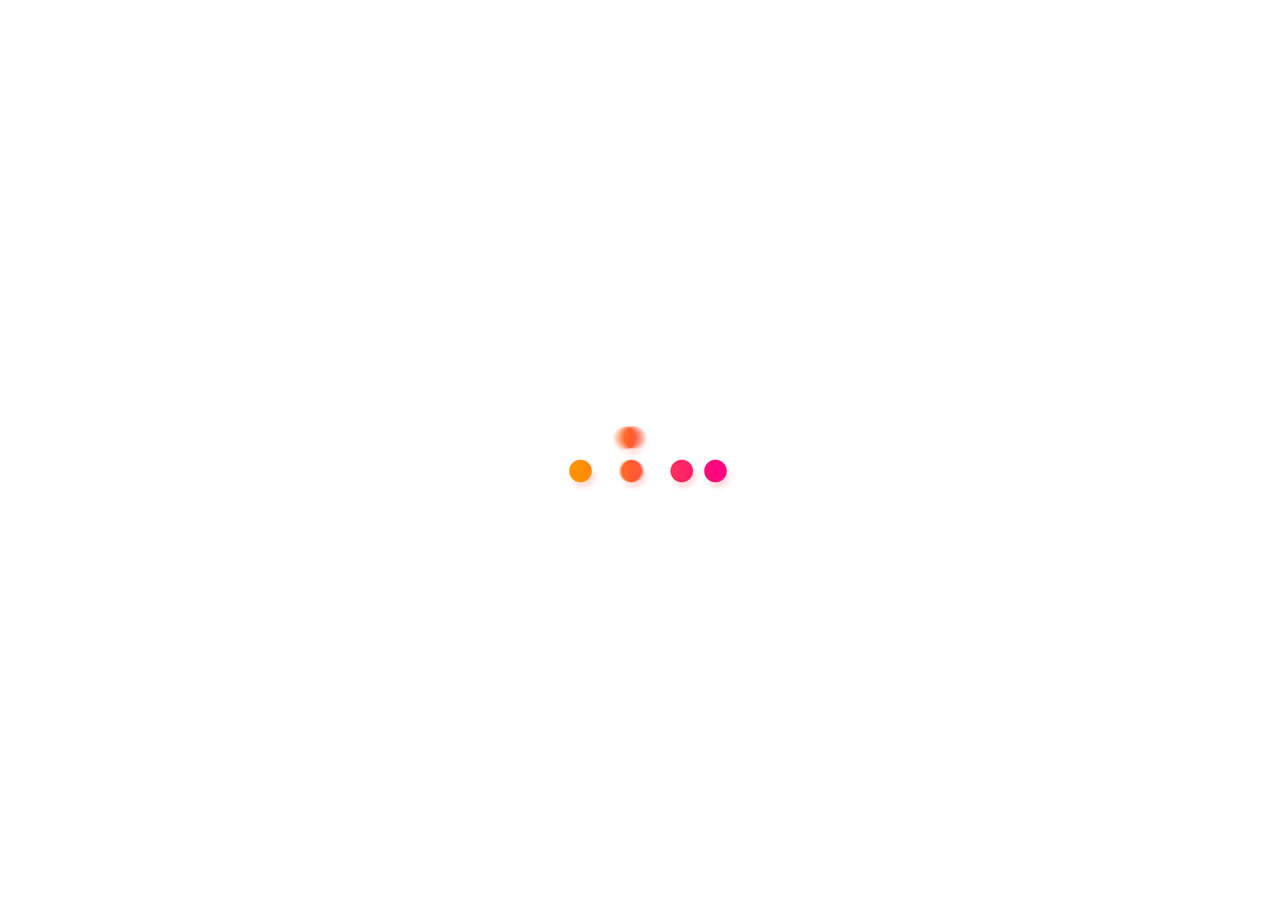
<file: index.html>
<!DOCTYPE html>
<html lang="en">
  <head>
    <meta charset="utf-8" />
    <meta name="viewport" content="width=device-width, initial-scale=1" />
    <title>Hacktober Fest 2022</title>
    <link
      href="https://cdn.jsdelivr.net/npm/bootstrap@5.2.2/dist/css/bootstrap.min.css"
      rel="stylesheet"
      integrity="sha384-Zenh87qX5JnK2Jl0vWa8Ck2rdkQ2Bzep5IDxbcnCeuOxjzrPF/et3URy9Bv1WTRi"
      crossorigin="anonymous"
    />
    <style>
      .preloader {
        width: 100%;
        height: 100vh;
        background-color: #fff;
        display: flex;
        align-items: center;
        justify-content: center;
        position: fixed;
        z-index: 100;
      }
    </style>
  </head>
  <body onload="loadFunc()">
    <div class="preloader"><img src="giphy.gif" alt="" /></div>

    <h1 class="text-center my-4">Hacktober Fest 2022</h1>
    <section class="container d-flex justify-content-center">
      <table class="table table-responsive">
        <thead>
          <tr>
            <th scope="col">S.No.</th>
            <th scope="col">Name</th>
            <th scope="col">Link</th>
          </tr>
        </thead>
        <tbody>
          <tr>
            <th scope="row">1</th>
            <td>Alarm Clock</td>
            <td><a href="./alarm clock/">Click Here</a></td>
          </tr>
          <tr>
            <th scope="row">2</th>
            <td>HEX code color generator</td>
            <td><a href="./HEX code color generator/">Click Here</a></td>
          </tr>
          <tr>
            <th scope="row">3</th>
            <td>BMI Calculator</td>
            <td><a href="./BMI Calculator/">Click Here</a></td>
          </tr>
          <tr>
            <th scope="row">4</th>
            <td>Calculator</td>
            <td><a href="./calculator/">Click Here</a></td>
          </tr>
          <tr>
            <th scope="row">5</th>
            <td>To-do List</td>
            <td><a href="./to-do list/">Click Here</a></td>
          </tr>
          <tr>
            <th scope="row">6</th>
            <td>E-Library</td>
            <td><a href="./library/">Click Here</a></td>
          </tr>
          <tr>
            <th scope="row">7</th>
            <td>Survey Form</td>
            <td><a href="./survey_form/">Click Here</a></td>
          </tr>
          <tr>
            <th scope="row">8</th>
            <td>Address Book</td>
            <td><a href="./address_book/">Click Here</a></td>
          </tr>
          <tr>
            <th scope="row">9</th>
            <td>Gallery</td>
            <td><a href="./GalleryWebpage/">Click Here</a></td>
          </tr>
        </tbody>
      </table>
    </section>
    <script
      src="https://cdn.jsdelivr.net/npm/bootstrap@5.2.2/dist/js/bootstrap.bundle.min.js"
      integrity="sha384-OERcA2EqjJCMA+/3y+gxIOqMEjwtxJY7qPCqsdltbNJuaOe923+mo//f6V8Qbsw3"
      crossorigin="anonymous"
    ></script>
    <script>
      var preloader = document.querySelector(".preloader");
      function loadFunc() {
        setTimeout(function () {
          preloader.style.display = "none";
        }, 1650);
      }
    </script>
  </body>
</html>
</file>
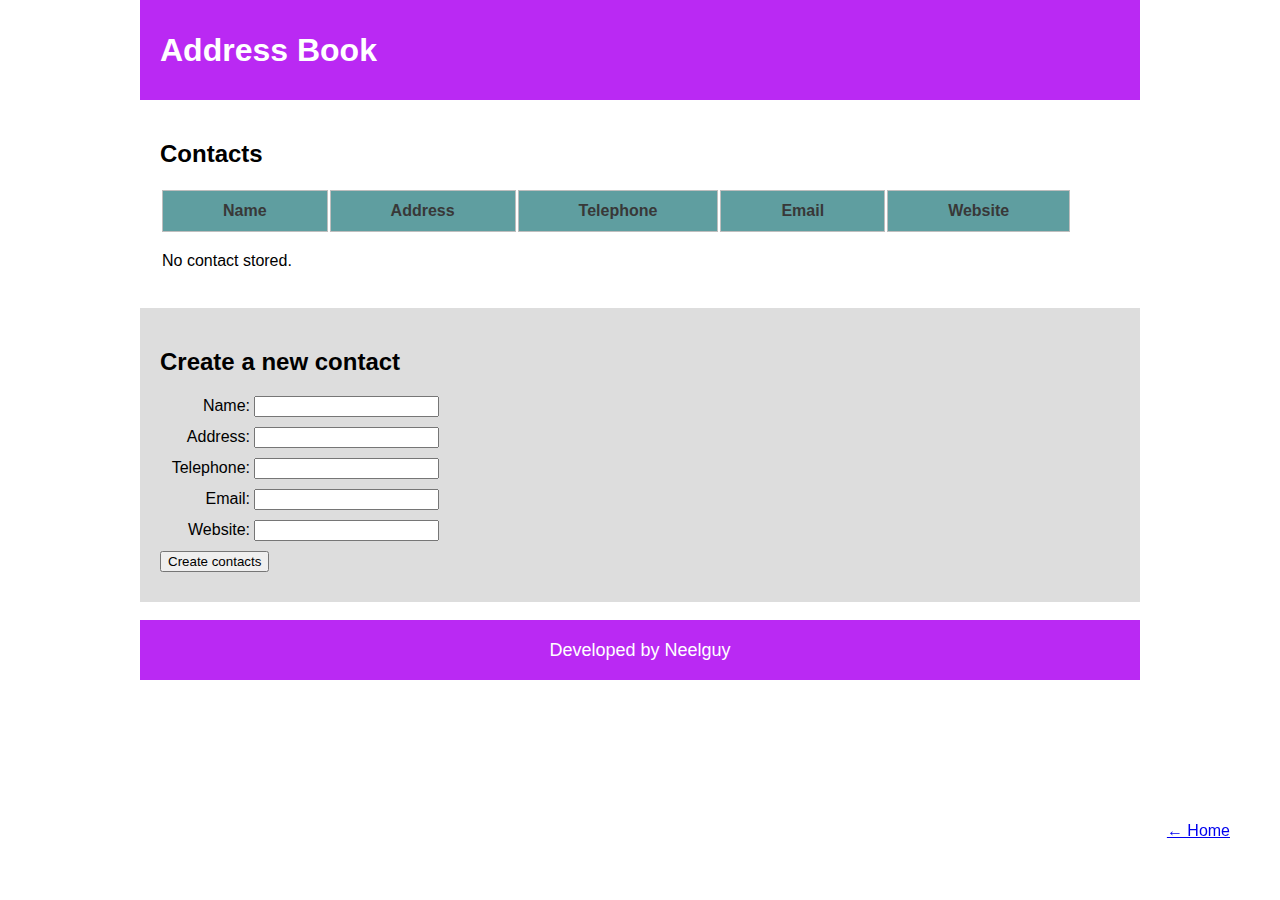
<file: address_book/index.html>
<!DOCTYPE html>
<html lang="en">
<head>
    <meta charset="UTF-8">
    <meta name="viewport" content="width=device-width, initial-scale=1.0">
    <meta http-equiv="X-UA-Compatible" content="ie=edge">
    <link rel="stylesheet" href="./style.css">
    <title>Address Book</title>
</head>
<body>
    <header>
        <h1>Address Book</h1>
    </header>
    <main>
        <section id="contact-display">
            <h2 class="contacts">Contacts</h2>
            <table>
                <tr id="head">
                    <thead>
                        <th>Name</th>
                        <th>Address</th>
                        <th>Telephone</th>
                        <th>Email</th>
                        <th>Website</th>
                    </thead>
                </tr>
                <tbody id="data">
                    
                </tbody>
            </table>
        </section>
        <section id="new-contact">
            <h2>Create a new contact</h2>
            <form>
                <div>
                    <label for="name">Name:</label>
                    <input id="name" type="text"  maxlength="15" required>
                </div>
                <div>
                    <label for="add">Address:</label>
                    <input id="add" type="text" maxlength="30" required>
                </div>
                <div>
                    <label for="tel">Telephone:</label>
                    <input id="tel" type="tel" maxlength="15" required>
                </div>
                <div>
                    <label for="email">Email:</label>
                    <input id="email" type="email" maxlength="30" required>
                </div>
                <div>
                    <label for="url">Website:</label>
                    <input id="url" type="url" maxlength="20">
                </div>
                <div>
                    <button>Create contacts</button>
                </div>
            </form>
        </section>
    </main>
    <footer>
        <p>Developed by Neelguy</p>
    </footer>
    <script src="./ab.js"></script>

    <div style="position: fixed; bottom: 50px; right: 50px">
        <a href="../" class="fw-bold fs-3 text-decoration-none">← Home</a>
      </div>
</body>
</html>
</file>
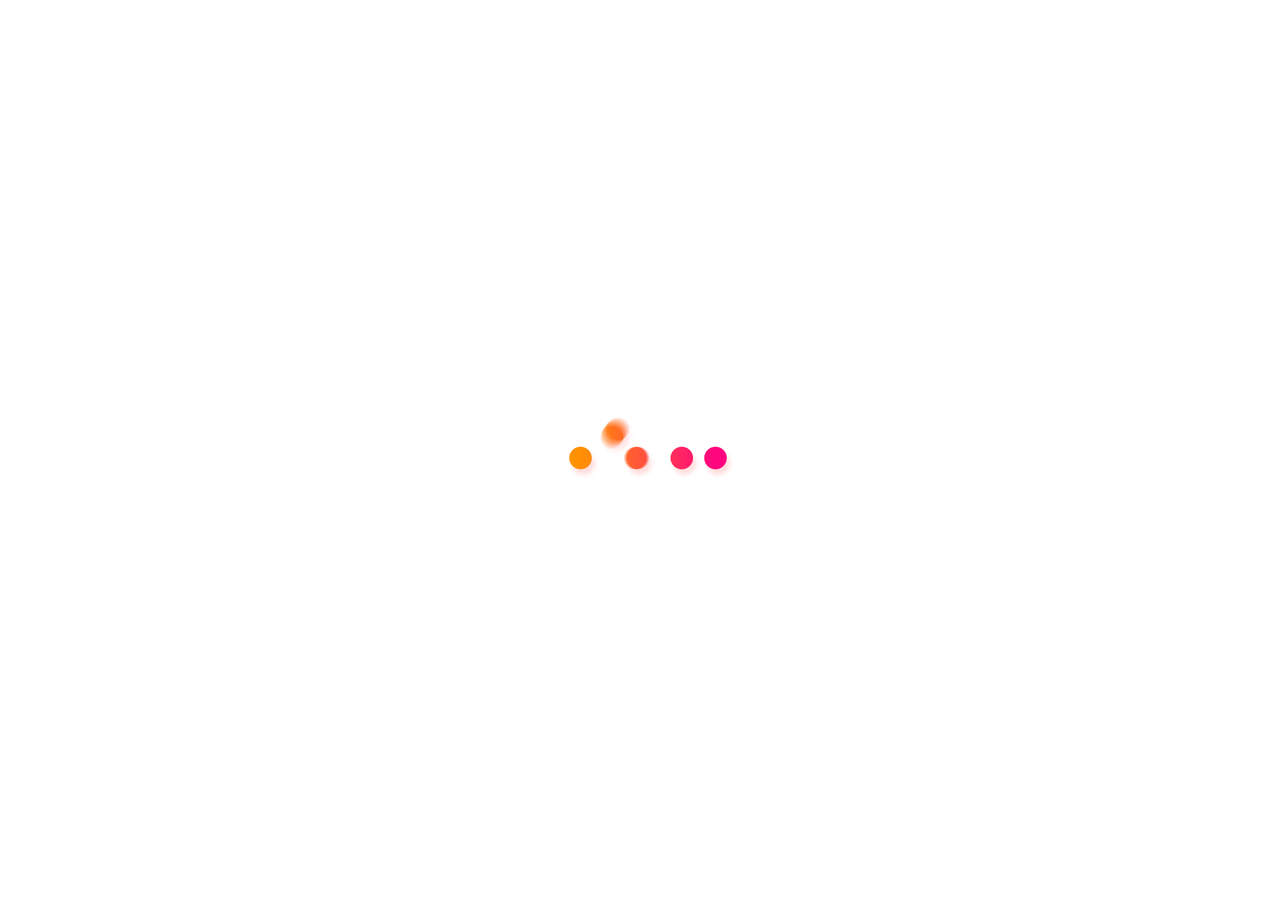
<file: alarm clock/index.html>
<!DOCTYPE html>
<html lang="en">
  <head>
    <!-- Required meta tags -->
    <meta charset="utf-8" />
    <meta
      name="viewport"
      content="width=device-width, initial-scale=1, shrink-to-fit=no"
    />

    <!-- Bootstrap CSS -->
    <link
      rel="stylesheet"
      href="https://cdn.jsdelivr.net/npm/bootstrap@4.6.0/dist/css/bootstrap.min.css"
      integrity="sha384-B0vP5xmATw1+K9KRQjQERJvTumQW0nPEzvF6L/Z6nronJ3oUOFUFpCjEUQouq2+l"
      crossorigin="anonymous"
    />

    <title>Alarm Clock</title>

    <style>
      .preloader {
        width: 100%;
        height: 100vh;
        background-color: #fff;
        display: flex;
        align-items: center;
        justify-content: center;
        position: fixed;
        z-index: 100;
      }
    </style>
  </head>

  <body onload="clock(); setInterval('clock()', 1000); loadFunc();">
    <div class="preloader"><img src="../giphy.gif" alt="" /></div>

    <div
      class="alert alert-success alert-dismissible fade"
      role="alert"
      id="success"
    >
      <strong>SUCCESS!</strong> Your alarm is set.
      <button
        type="button"
        class="close"
        data-dismiss="alert"
        aria-label="Close"
      >
        <span aria-hidden="true">&times;</span>
      </button>
    </div>
    <div
      class="alert alert-danger alert-dismissible fade"
      role="alert"
      id="failure"
    >
      <strong>ERROR!</strong> Your alarm can't be set.
      <button
        type="button"
        class="close"
        data-dismiss="alert"
        aria-label="Close"
      >
        <span aria-hidden="true">&times;</span>
      </button>
    </div>
    <h1 style="text-align: center" class="my-5">Alarm Clock</h1>
    <div class="container my-4">
      <form>
        <label for="alarm">Set Time</label>
        <div class="row">
          <div class="col">
            <input
              type="number"
              id="hour"
              class="form-control"
              name="hour"
              placeholder="Enter the Hours..."
            />
          </div>
          <div class="col">
            <input
              type="number"
              id="minute"
              class="form-control"
              name="minute"
              placeholder="Enter the Minutes..."
            />
          </div>
          <div class="col">
            <input
              type="number"
              id="second"
              class="form-control"
              name="second"
              placeholder="Enter the Seconds..."
            />
          </div>
        </div>
        <button type="submit" id="btn" class="btn btn-block btn-primary my-3">
          Set Alarm
        </button>
      </form>
    </div>

    <div class="container my-5 text-center">
      <div class="row">
        <div class="col-md-6 mx-auto text-center">
          <h2>Clock</h2>
          <div id="clock"></div>
        </div>
        <div class="col-md-6 mx-auto">
          <h2 id="alarmHead" style="display: none">Alarm set at</h2>
          <div id="showAlarm"></div>
        </div>
      </div>
    </div>

    <div style="position: fixed; bottom: 50px; right: 50px">
      <a href="../" class="fw-bold fs-3 text-decoration-none">← Home</a>
    </div>

    <script
      src="https://code.jquery.com/jquery-3.5.1.slim.min.js"
      integrity="sha384-DfXdz2htPH0lsSSs5nCTpuj/zy4C+OGpamoFVy38MVBnE+IbbVYUew+OrCXaRkfj"
      crossorigin="anonymous"
    ></script>
    <script
      src="https://cdn.jsdelivr.net/npm/bootstrap@4.6.0/dist/js/bootstrap.bundle.min.js"
      integrity="sha384-Piv4xVNRyMGpqkS2by6br4gNJ7DXjqk09RmUpJ8jgGtD7zP9yug3goQfGII0yAns"
      crossorigin="anonymous"
    ></script>
    <script src="./script.js"></script>
  </body>
</html>
</file>
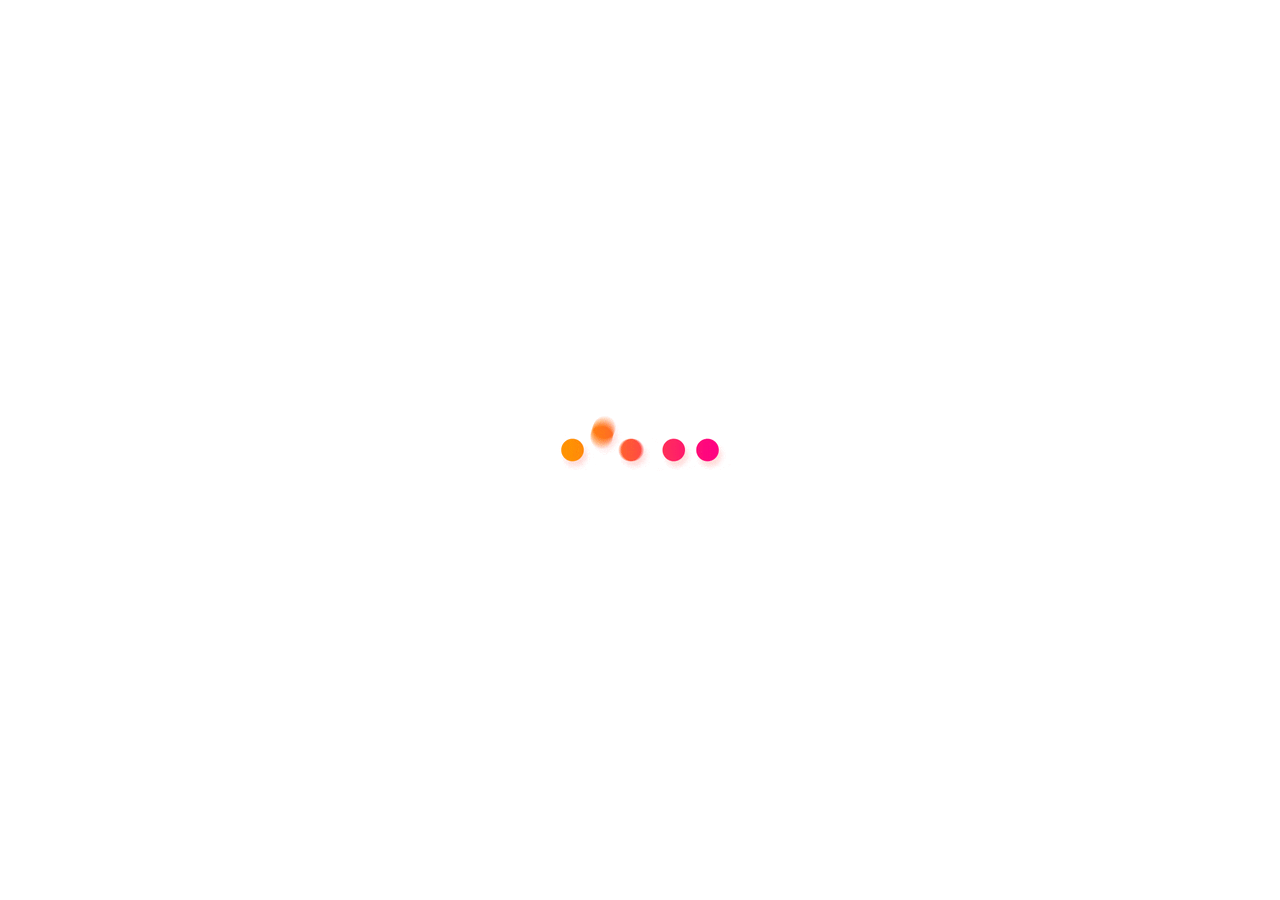
<file: BMI Calculator/index.html>
<!DOCTYPE html>
<html lang="en">
  <head>
    <meta charset="UTF-8" />
    <meta http-equiv="X-UA-Compatible" content="IE=edge" />
    <meta name="viewport" content="width=device-width, initial-scale=1.0" />
    <link
      rel="stylesheet"
      href="https://cdn.jsdelivr.net/npm/bootstrap@4.6.0/dist/css/bootstrap.min.css"
      integrity="sha384-B0vP5xmATw1+K9KRQjQERJvTumQW0nPEzvF6L/Z6nronJ3oUOFUFpCjEUQouq2+l"
      crossorigin="anonymous"
    />
    <title>BMI Calculator</title>
    <style>
      @import url("https://fonts.googleapis.com/css2?family=Montserrat&display=swap");

      * {
        margin: 0;
        padding: 0;
        box-sizing: border-box;
        font-size: 1rem;
        font-family: "Montserrat", sans-serif;
      }

      body {
        width: 100vw;
        height: 100vh;
        display: flex;
        justify-content: center;
        align-items: center;
      }

      .container {
        display: flex;
        justify-content: center;
        align-items: center;
        flex-direction: column;
        width: 30%;
        height: 50%;
        border-radius: 15px;
        box-shadow: 28px 28px 74px #d6d6d6, -28px -28px 74px #ffffff;
      }
      h2 {
        font-size: 2rem;
      }

      .container .form {
        display: flex;
        justify-content: space-evenly;
        align-items: center;
        flex-direction: column;
        width: 80%;
        height: 70%;
      }

      .input {
        padding: 12px 24px;
        margin: 12px 24px;
        width: 90%;
        border-radius: 5px;
        outline: none;
        border: none;
        box-shadow: 5px 5px 10px #d6d6d6, -5px -5px 10px #ffffff;
        transition: all 0.6s ease-in-out;
      }
      .input:focus {
        box-shadow: inset 5px 5px 10px #d6d6d6, inset -5px -5px 10px #ffffff;
      }

      .btn {
        padding: 15px 30px;
        font-size: 1rem;
        border-radius: 5px;
        background-color: #8700c3;
        color: #fff;
        border: none;
        cursor: pointer;
        transition: all 0.6s ease-in-out;
      }

      .btn:hover {
        background-color: rgba(135, 0, 195, 0.8);
      }

      #result {
        display: none;
        padding: 12px 24px;
        margin: 12px 24px;
        width: 90%;
        border-radius: 5px;
        text-align: center;
        box-shadow: inset 28px 28px 74px #d6d6d6, inset -28px -28px 74px #ffffff;
      }
      .preloader {
        width: 100%;
        height: 100vh;
        background-color: #fff;
        display: flex;
        align-items: center;
        justify-content: center;
        position: fixed;
        z-index: 100;
      }
    </style>
  </head>
  <body onload="loadFunc()">
    <div class="preloader"><img src="../giphy.gif" alt="" /></div>

    <div class="container">
      <h2>BMI Calculator</h2>
      <form class="form">
        <input
          type="text"
          class="input"
          name="height"
          id="height"
          placeholder="Enter Height..."
        />
        <input
          type="text"
          class="input"
          name="weight"
          id="weight"
          placeholder="Enter Weight..."
        />
        <button type="submit" class="btn">Calculate</button>
        <div id="result"></div>
      </form>
    </div>

    <div style="position: fixed; bottom: 50px; right: 50px">
      <a href="../" class="fw-bold fs-3 text-decoration-none">← Home</a>
    </div>

    <script
      src="https://cdn.jsdelivr.net/npm/bootstrap@4.6.0/dist/js/bootstrap.bundle.min.js"
      integrity="sha384-Piv4xVNRyMGpqkS2by6br4gNJ7DXjqk09RmUpJ8jgGtD7zP9yug3goQfGII0yAns"
      crossorigin="anonymous"
    ></script>

    <script>
      let form = document.querySelector("form");

      form.addEventListener("submit", function (e) {
        e.preventDefault();
        let height = parseInt(document.getElementById("height").value);
        let weight = parseInt(document.getElementById("weight").value);
        let result = document.getElementById("result");

        result.style.display = "block";

        if (height === "" || height < 0 || isNaN(height)) {
          result.innerHTML = `${height} is Invalid Height <br/> Please provide valid Height`;
        } else if (weight === "" || weight < 0 || isNaN(weight)) {
          result.innerHTML = `${weight} is Invalid Weight <br/> Please provide valid Weight`;
        } else {
          let bmi = (weight / ((height * height) / 10000)).toFixed(2);
          if (bmi < 18.6) {
            result.innerHTML = `BMI = ${bmi} <br/> This is Under Weight`;
          } else if (bmi > 24.9) {
            result.innerHTML = `BMI = ${bmi} <br/> This is Over Weight`;
          } else if (bmi > 18.6 && bmi < 24.9) {
            result.innerHTML = `BMI = ${bmi} <br/> This is Normal Weight`;
          }
        }
      });

      var preloader = document.querySelector(".preloader");
      function loadFunc() {
        setTimeout(function () {
          preloader.style.display = "none";
        }, 1650);
      }
    </script>
  </body>
</html>
</file>
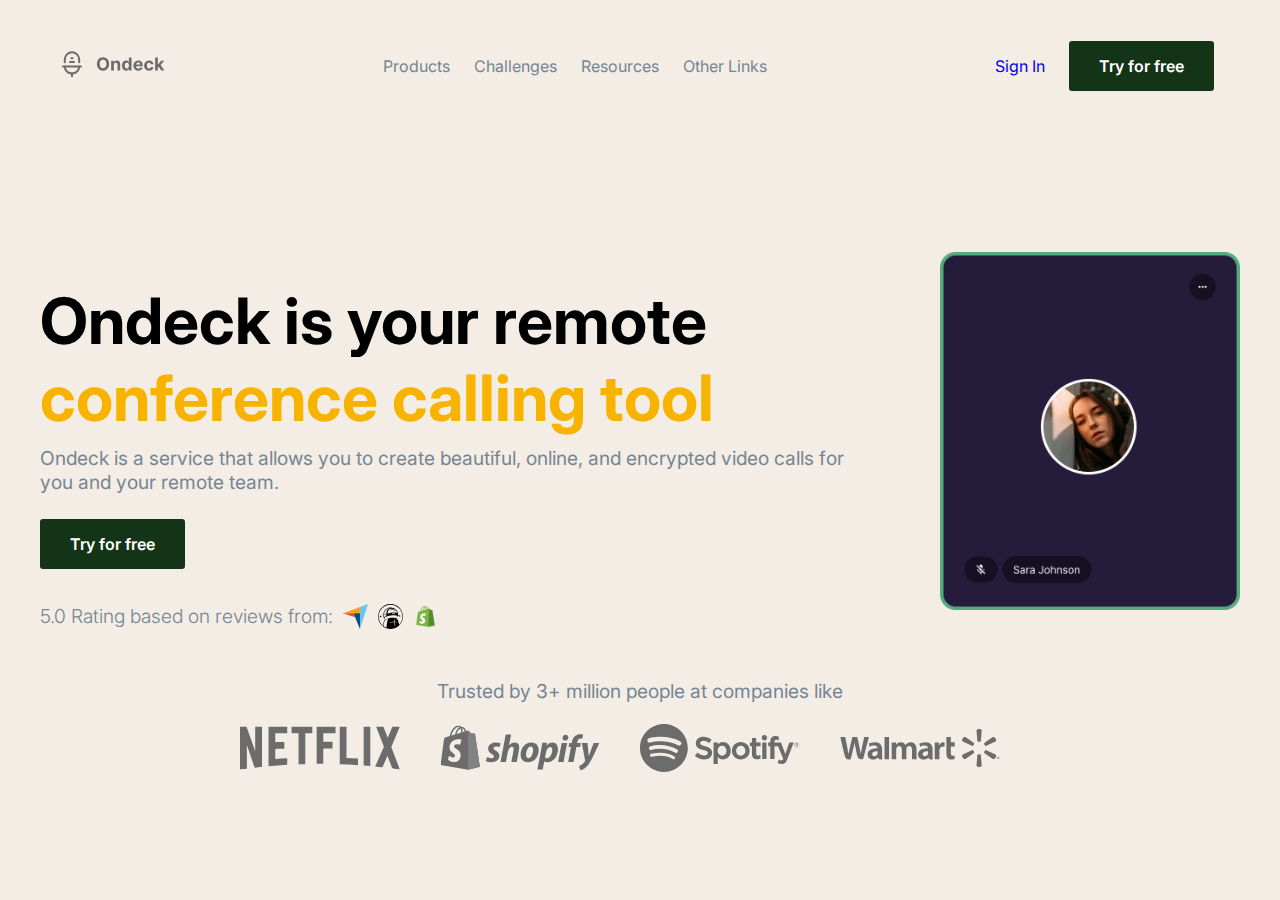
<file: Landing page responsive/index.html>
<!DOCTYPE html>
<html lang="en">
<head>
    <meta charset="UTF-8">
    <meta http-equiv="X-UA-Compatible" content="IE=edge">
    <meta name="viewport" content="width=device-width, initial-scale=1.0">

    <!-- style sheet page -->
    <link rel="stylesheet" href="./css/style.css">

    <!-- Unicons style sheet -->
    <link rel="stylesheet" href="https://unicons.iconscout.com/release/v4.0.0/css/line.css">

    <title>Navbar</title>
</head>
<body>

    <header>
        <div class="container menu">
            <div class="logo">
                <img src="./Assets/Logo.svg" alt="logo">
            </div>
            <nav>
                <ul>
                    <li class="submenu-position"><a class="gray-text" href="#">Products</a>
                        <div class="submenu">
                            <div class="service">
                                <div class="icono">
                                    <i class="uil uil-file-edit-alt"></i>
                                </div>
                                <div class="text">
                                    <h4>Spense</h4>
                                    <p class="gray-text">Spense is a landing page of writers. Greta 
                                        for practicing absolute positioning and flex layaouts.
                                    </p>
                                </div>
                            </div>
                            <div class="service">
                                <div class="icono">
                                    <i class="uil uil-smile-wink"></i>
                                </div>
                                <div class="text">
                                    <h4>Fiber Landing Page</h4>
                                    <p class="gray-text">An online portfolio generator. Great to 
                                        practice flex/grid layouts, and absolute positioning.
                                    </p>
                                </div>
                            </div>
                            <div class="service">
                                <div class="icono">
                                    <i class="uil uil-book-open"></i>
                                </div>
                                <div class="text">
                                    <h4>Gradle Sign Up Page</h4>
                                    <p class="gray-text">Gradle is a simple sign up page, great 
                                        to practice centering layouts.
                                    </p>
                                </div>
                            </div>
                        </div>
                    </li>
                    <li><a class="gray-text" href="#">Challenges</a></li>
                    <li><a class="gray-text" href="#">Resources</a></li>
                    <li><a class="gray-text" href="#">Other Links</a></li>
                </ul>
            </nav>
            <div class="login-btns">
                <a href="#">Sign In</a>
                <a href="#" class="btn">Try for free</a>
            </div>
            <img class="toggle" src="./Assets/Menu.svg">
            <img class="close" src="./Assets/Close.svg">
        </div>
    </header>

    <main>
        <section class="landing container">
            <div class="text-container">
                <h1>Ondeck is your remote <span>conference calling tool</span></h1>
                <p class="gray-text font-size-gray">Ondeck is a service that allows you to create beautiful, online, and 
                    encrypted video calls for you and your remote team.
                </p>
                <a href="#" class="btn">Try for free</a>
                <div class="rating">
                    <h3 class="gray-text font-size-gray">5.0 Rating based on reviews from: </h3>
                    <img src="./Assets/Capterra Logo.svg" alt="capterra">
                    <img src="./Assets/AlternativeTo Logo.svg" alt="alternative">
                    <img src="./Assets/shopify.png" alt="shoopify">
                </div>
            </div>
            <div class="image-container">
                <img src="./Assets/Hero Image.png" alt="">
            </div>  
        </section>

        <section class="logos">
            <div class="logo-section container">
                <p class="gray-text font-size-gray">Trusted by 3+ million people at companies like</p>
                <div class="logos-container">
                    <img src="./Assets/Netflix Logo.svg" alt="netflix">
                    <img src="./Assets/Shopify Logo.svg" alt="shopify">
                    <img src="./Assets/Spotify Logo.svg" alt="Spotify">
                    <img src="./Assets/Walmart Logo.svg" alt="">
                </div>
            </div>
        </section>
    </main>


    <!-- script -->
    <script src="./js/script.js"></script>
</body>
</html>
</file>
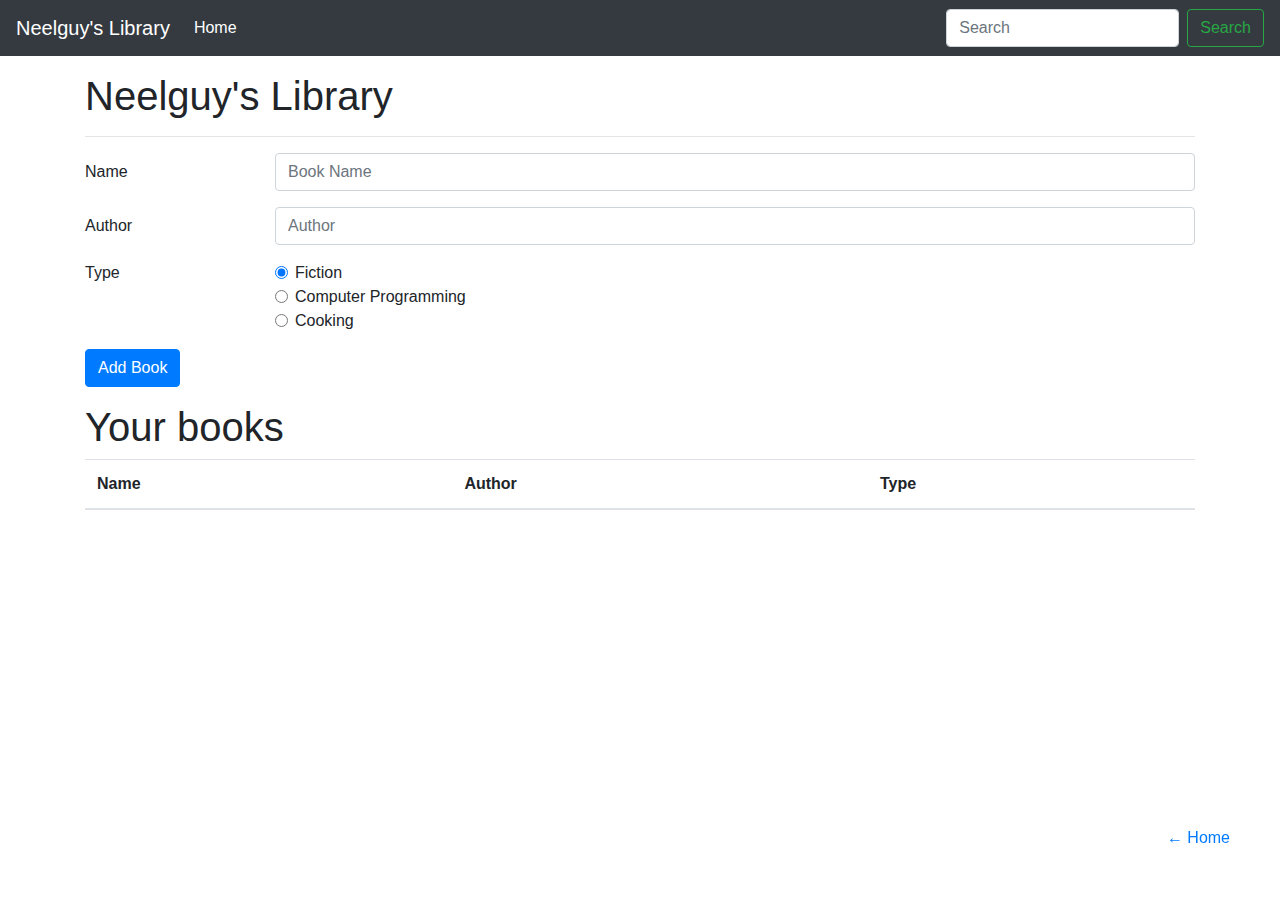
<file: library/index.html>
<!doctype html>
<html lang="en">

<head>
    <!-- Required meta tags -->
    <meta charset="utf-8">
    <meta name="viewport" content="width=device-width, initial-scale=1, shrink-to-fit=no">

    <!-- Bootstrap CSS -->
    <link rel="stylesheet" href="https://stackpath.bootstrapcdn.com/bootstrap/4.3.1/css/bootstrap.min.css"
        integrity="sha384-ggOyR0iXCbMQv3Xipma34MD+dH/1fQ784/j6cY/iJTQUOhcWr7x9JvoRxT2MZw1T" crossorigin="anonymous">

    <title>Library</title>
</head>

<body>
    <nav class="navbar navbar-expand-lg navbar-dark bg-dark">
        <a class="navbar-brand" href="#">Neelguy's Library</a>
        <button class="navbar-toggler" type="button" data-toggle="collapse" data-target="#navbarSupportedContent"
            aria-controls="navbarSupportedContent" aria-expanded="false" aria-label="Toggle navigation">
            <span class="navbar-toggler-icon"></span>
        </button>

        <div class="collapse navbar-collapse" id="navbarSupportedContent">
            <ul class="navbar-nav mr-auto">
                <li class="nav-item active">
                    <a class="nav-link" href="#">Home <span class="sr-only">(current)</span></a>
                </li>

            </ul>
            <form class="form-inline my-2 my-lg-0">
                <input class="form-control mr-sm-2" id="searchTxt" type="search" placeholder="Search"
                    aria-label="Search">
                <button class="btn btn-outline-success my-2 my-sm-0" type="submit">Search</button>
            </form>
        </div>
    </nav>

    <div id="message"></div>


    <div class="container my-3">
        <h1>Neelguy's Library</h1>
        <hr>
        <form id="libraryForm">
            <div class="form-group row">
                <label for="bookName" class="col-sm-2 col-form-label">Name</label>
                <div class="col-sm-10">
                    <input type="text" class="form-control" id="bookName" placeholder="Book Name">
                </div>
            </div>
            <div class="form-group row">
                <label for="Author" class="col-sm-2 col-form-label">Author</label>
                <div class="col-sm-10">
                    <input type="text" class="form-control" id="author" placeholder="Author">
                </div>
            </div>
            <fieldset class="form-group">
                <div class="row">
                    <legend class="col-form-label col-sm-2 pt-0">Type</legend>
                    <div class="col-sm-10">
                        <div class="form-check">
                            <input class="form-check-input" type="radio" name="type" id="fiction" value="fiction"
                                checked>
                            <label class="form-check-label" for="fiction">
                                Fiction
                            </label>
                        </div>
                        <div class="form-check">
                            <input class="form-check-input" type="radio" name="type" id="programming"
                                value="programming">
                            <label class="form-check-label" for="programming">
                                Computer Programming
                            </label>
                        </div>
                        <div class="form-check disabled">
                            <input class="form-check-input" type="radio" name="type" id="cooking" value="cooking">
                            <label class="form-check-label" for="cooking">
                                Cooking
                            </label>
                        </div>
                    </div>
                </div>
            </fieldset>

            <div class="form-group row">
                <div class="col-sm-10">
                    <button type="submit" class="btn btn-primary">Add Book</button>
                </div>
            </div>
        </form>

        <div id="table">
            <h1>Your books</h1>

            <table class="table table-striped">
                <thead>
                    <tr>
                        <th scope="col">Name</th>
                        <th scope="col">Author</th>
                        <th scope="col">Type</th>
                    </tr>
                </thead>
                <tbody id='tableBody'></tbody>
            </table>
        </div>
    </div>

    <div style="position: fixed; bottom: 50px; right: 50px">
        <a href="../" class="fw-bold fs-3 text-decoration-none">← Home</a>
      </div>

    <!-- Optional JavaScript -->
    <!-- jQuery first, then Popper.js, then Bootstrap JS -->
    <!-- <script src="index.js"></script> -->
    <script src="indexes6.js"></script>
    <script src="https://code.jquery.com/jquery-3.3.1.slim.min.js"
        integrity="sha384-q8i/X+965DzO0rT7abK41JStQIAqVgRVzpbzo5smXKp4YfRvH+8abtTE1Pi6jizo"
        crossorigin="anonymous"></script>
    <script src="https://cdnjs.cloudflare.com/ajax/libs/popper.js/1.14.7/umd/popper.min.js"
        integrity="sha384-UO2eT0CpHqdSJQ6hJty5KVphtPhzWj9WO1clHTMGa3JDZwrnQq4sF86dIHNDz0W1"
        crossorigin="anonymous"></script>
    <script src="https://stackpath.bootstrapcdn.com/bootstrap/4.3.1/js/bootstrap.min.js"
        integrity="sha384-JjSmVgyd0p3pXB1rRibZUAYoIIy6OrQ6VrjIEaFf/nJGzIxFDsf4x0xIM+B07jRM"
        crossorigin="anonymous"></script>
</body>

</html>
</file>
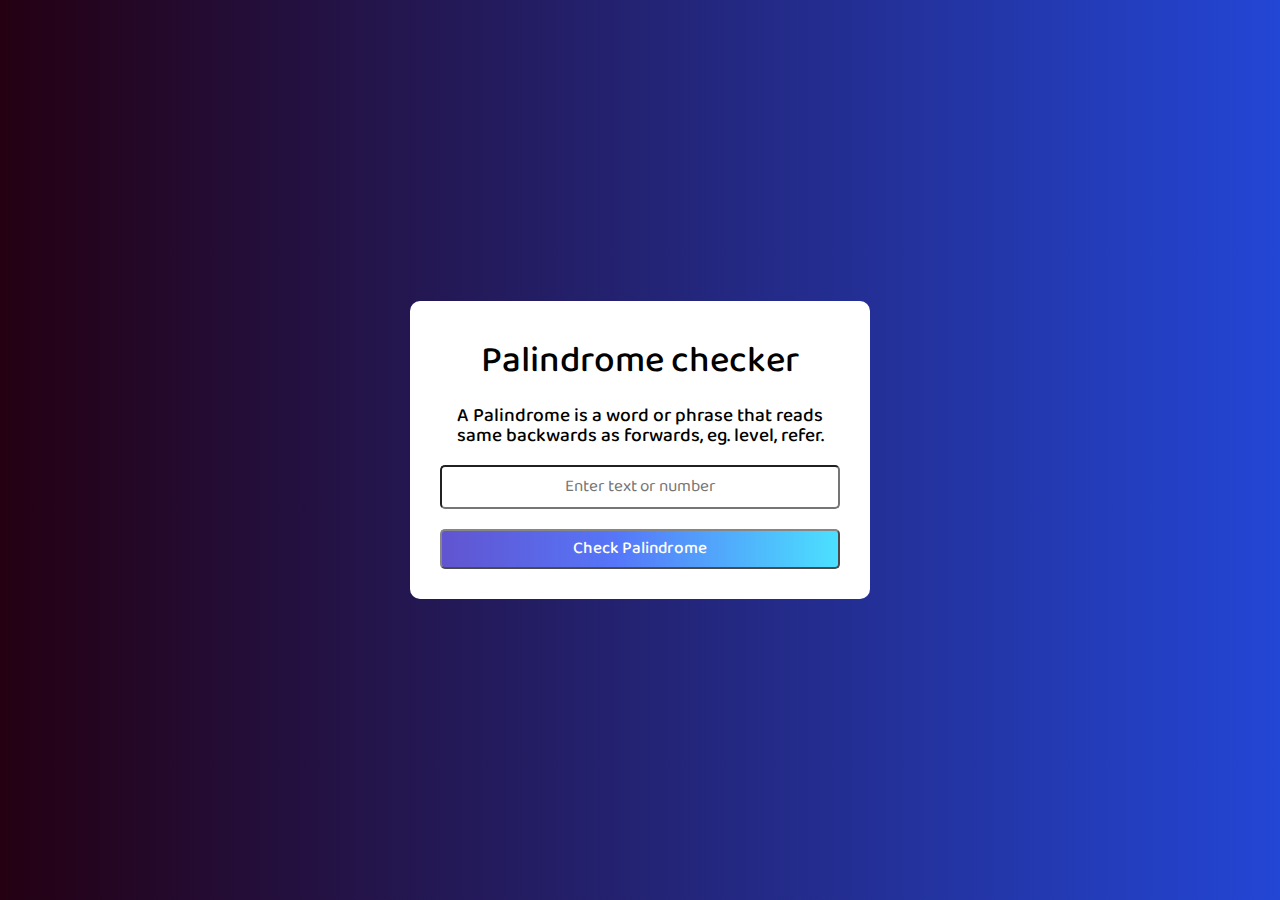
<file: palindrome site/index.html>
<!DOCTYPE html>
<html lang="en">
  <head>
    <meta charset="UTF-8" />
    <meta http-equiv="X-UA-Compatible" content="IE=edge" />
    <meta name="viewport" content="width=device-width, initial-scale=1.0" />
    <title>Palindrome Checker</title>
    <link rel="stylesheet" href="style.css" />
    <script
      src="https://code.jquery.com/jquery-3.6.0.slim.min.js"
      integrity="sha256-u7e5khyithlIdTpu22PHhENmPcRdFiHRjhAuHcs05RI="
      crossorigin="anonymous"
    ></script>
  </head>
  <body>
    <div class="container">
      <h1>Palindrome checker</h1>
      <p id="about">
        A Palindrome is a word or phrase that reads same backwards as forwards,
        eg. level, refer.
      </p>
      <input type="text" id="infield" placeholder="Enter text or number" />
      <br />
      <button class="btn">Check Palindrome</button>

      <p class="text-info">No, <span>'Hello'</span> is not a Palindrome !</p>
    </div>
    <script src="index.js"></script>
  </body>
</html>
</file>
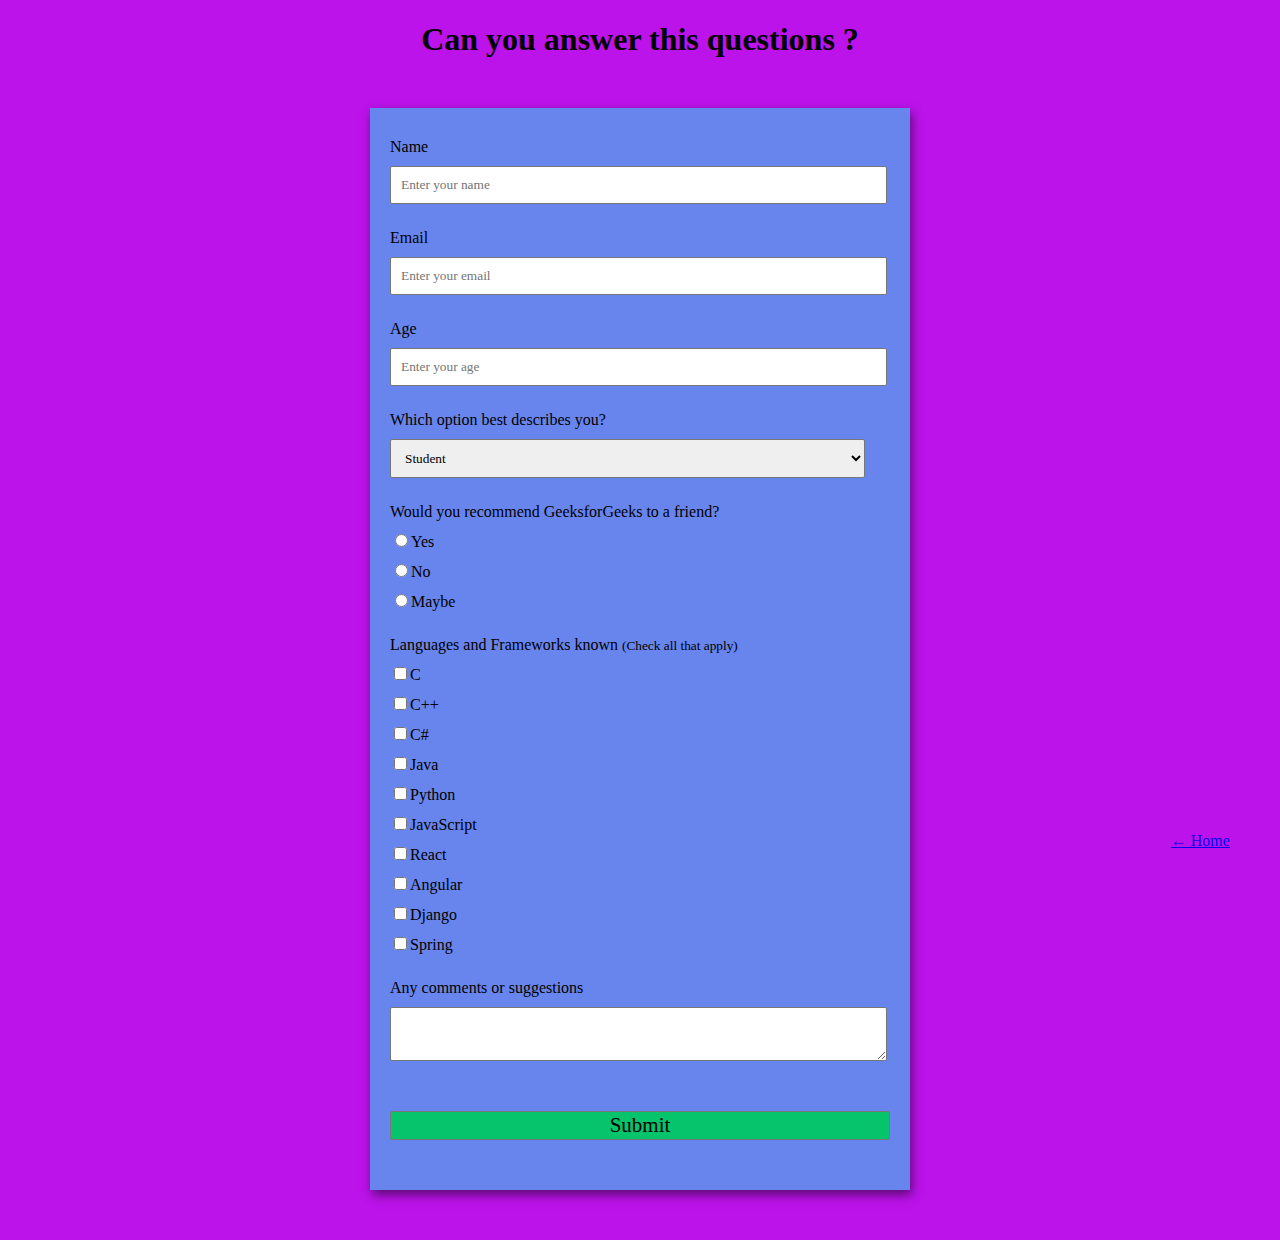
<file: survey_form/index.html>
<!DOCTYPE html>
<html lang="en">

<head>
	<meta charset="UTF-8">
	<meta http-equiv="X-UA-Compatible" content="IE=edge">
	<meta name="viewport" content=
		"width=device-width, initial-scale=1.0">
	<title>
		Survey Form
	</title>

	<style>

		/* Styling the Body element i.e. Color,
		Font, Alignment */
		body {
			background-color: #bb13ea;
			font-family: Verdana;
			text-align: center;
		}

		/* Styling the Form (Color, Padding, Shadow) */
		form {
			background-color: rgb(104, 133, 238);
			max-width: 500px;
			margin: 50px auto;
			padding: 30px 20px;
			box-shadow: 2px 5px 10px rgba(0, 0, 0, 0.5);
		}

		/* Styling form-control Class */
		.form-control {
			text-align: left;
			margin-bottom: 25px;
		}

		/* Styling form-control Label */
		.form-control label {
			display: block;
			margin-bottom: 10px;
		}

		/* Styling form-control input,
		select, textarea */
		.form-control input,
		.form-control select,
		.form-control textarea {
			border: 1px solid #777;
			border-radius: 2px;
			font-family: inherit;
			padding: 10px;
			display: block;
			width: 95%;
		}

		/* Styling form-control Radio
		button and Checkbox */
		.form-control input[type="radio"],
		.form-control input[type="checkbox"] {
			display: inline-block;
			width: auto;
		}

		/* Styling Button */
		button {
			background-color: #05c46b;
			border: 1px solid #777;
			border-radius: 2px;
			font-family: inherit;
			font-size: 21px;
			display: block;
			width: 100%;
			margin-top: 50px;
			margin-bottom: 20px;
		}
	</style>
</head>

<body>
	<h1>Can you answer this questions ?</h1>

	<!-- Create Form -->
	<form id="form">

		<!-- Details -->
		<div class="form-control">
			<label for="name" id="label-name">
				Name
			</label>

			<!-- Input Type Text -->
			<input type="text"
				id="name"
				placeholder="Enter your name" />
		</div>

		<div class="form-control">
			<label for="email" id="label-email">
				Email
			</label>

			<!-- Input Type Email-->
			<input type="email"
				id="email"
				placeholder="Enter your email" />
		</div>

		<div class="form-control">
			<label for="age" id="label-age">
				Age
			</label>

			<!-- Input Type Text -->
			<input type="text"
				id="age"
				placeholder="Enter your age" />
		</div>

		<div class="form-control">
			<label for="role" id="label-role">
				Which option best describes you?
			</label>
			
			<!-- Dropdown options -->
			<select name="role" id="role">
				<option value="student">Student</option>
				<option value="intern">Intern</option>
				<option value="professional">
					Professional
				</option>
				<option value="other">Other</option>
			</select>
		</div>

		<div class="form-control">
			<label>
				Would you recommend GeeksforGeeks
				to a friend?
			</label>

			<!-- Input Type Radio Button -->
			<label for="recommed-1">
				<input type="radio"
					id="recommed-1"
					name="recommed">Yes</input>
			</label>
			<label for="recommed-2">
				<input type="radio"
					id="recommed-2"
					name="recommed">No</input>
			</label>
			<label for="recommed-3">
				<input type="radio"
					id="recommed-3"
					name="recommed">Maybe</input>
			</label>
		</div>

		<div class="form-control">
			<label>Languages and Frameworks known
				<small>(Check all that apply)</small>
			</label>
			<!-- Input Type Checkbox -->
			<label for="inp-1">
				<input type="checkbox"
					name="inp">C</input></label>
			<label for="inp-2">
				<input type="checkbox"
					name="inp">C++</input></label>
			<label for="inp-3">
				<input type="checkbox"
					name="inp">C#</input></label>
			<label for="inp-4">
				<input type="checkbox"
					name="inp">Java</input></label>
			<label for="inp-5">
				<input type="checkbox"
					name="inp">Python</input></label>
			<label for="inp-6">
				<input type="checkbox"
					name="inp">JavaScript</input></label>
			<label for="inp-7">
				<input type="checkbox"
					name="inp">React</input></label>
			<label for="inp-7">
				<input type="checkbox"
					name="inp">Angular</input></label>
			<label for="inp-7">
				<input type="checkbox"
					name="inp">Django</input></label>
			<label for="inp-7">
				<input type="checkbox"
					name="inp">Spring</input></label>
		</div>

		<div class="form-control">
			<label for="comment">
				Any comments or suggestions
			</label>

			<!-- multi-line text input control -->
			<textarea name="comment" id="comment"
				placeholder="Enter your comment here">
			</textarea>
		</div>

		<!-- Multi-line Text Input Control -->
		<button type="submit" value="submit">
			Submit
		</button>
	</form>
	<div style="position: fixed; bottom: 50px; right: 50px">
		<a href="../" class="fw-bold fs-3 text-decoration-none">← Home</a>
	  </div>
</body>

</html>
</file>
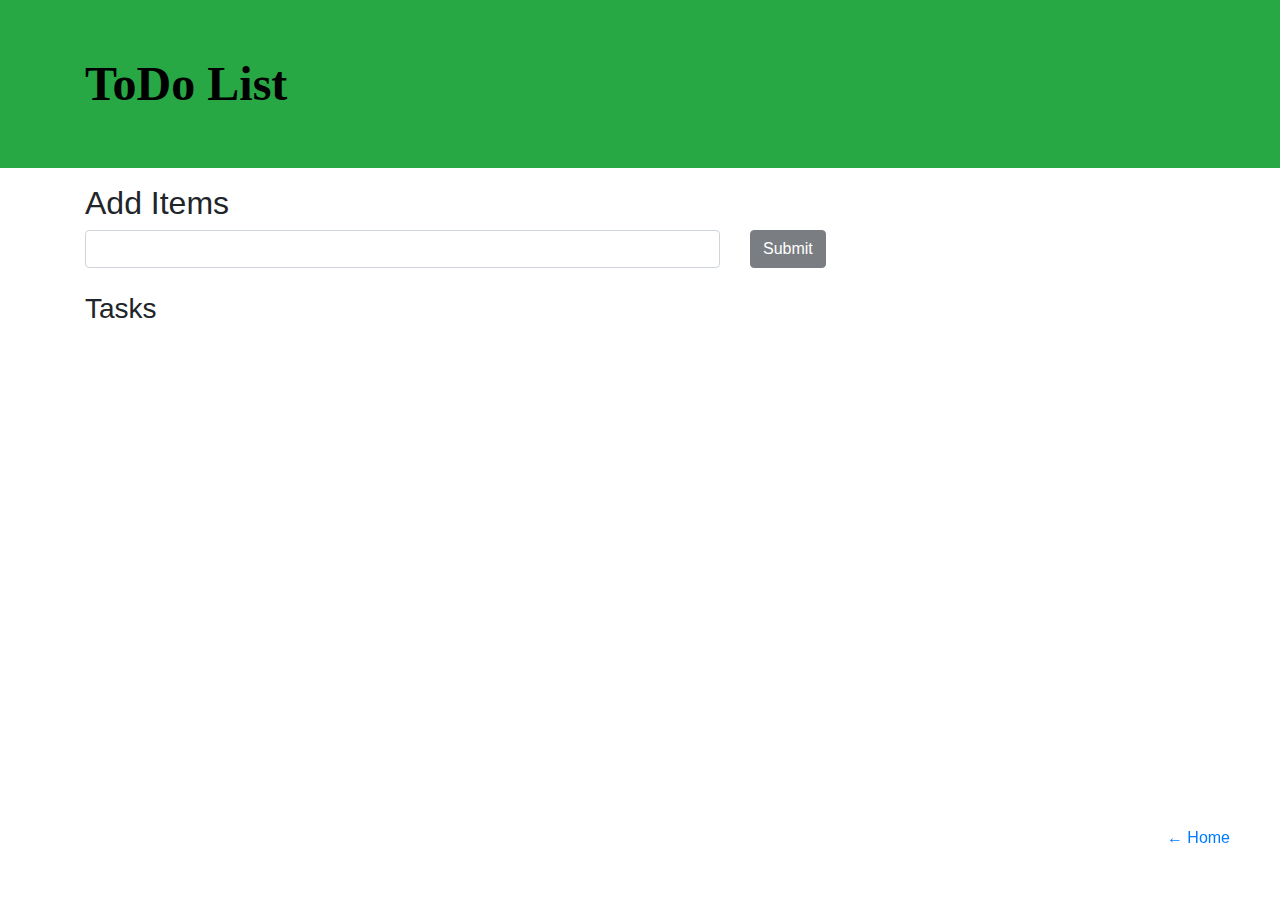
<file: to-do list/index.html>
<!DOCTYPE html>
<html lang="en">

<head>
	<meta charset="UTF-8">
	<meta name="viewport" content=
		"width=device-width, initial-scale=1.0">

	<link rel="stylesheet" href=
"https://stackpath.bootstrapcdn.com/bootstrap/4.3.1/css/bootstrap.min.css"
		integrity=
"sha384-ggOyR0iXCbMQv3Xipma34MD+dH/1fQ784/j6cY/iJTQUOhcWr7x9JvoRxT2MZw1T"
		crossorigin="anonymous">

	<script src="app.js"></script>

	<title>To Do List</title>
</head>

<body>
	<header class="bg-success text-white p-5">
		<div class="container">
			<div class="row">
				<div class="col-lg-12 col-md-12 col-sm-12">
					<font face="Comic sans MS"
						size="11" color="black">
						<strong>ToDo List</strong>
					</font>
					
				</div>
			</div>
		</div>
	</header>

	<div class="container mt-3">
		<h2>Add Items</h2>

		<label id="lblsuccess" class="text-success"
				style="display: none;">
		</label>
		
		<form id="addForm">
			<div class="row">
				<div class="col-lg-7 col-md-7 col-sm-7">

					<input type="text" onkeyup=
						"toggleButton(this, 'submit')"
						class="form-control" id="item">
				</div>

				<div class="col-lg-5 col-md-5 col-sm-5">
				<input type="submit" class="btn btn-dark"
						id="submit" value="Submit" disabled>
				</div>
			</div>
		</form>

		<h3 class="mt-4">Tasks</h3>

		<form id="addForm">
			<ul class="list-group" id="items"></ul>
		</form>
	</div>
	<div style="position: fixed; bottom: 50px; right: 50px">
		<a href="../" class="fw-bold fs-3 text-decoration-none">← Home</a>
	  </div>
</body>

</html>
</file>
<file: address_book/style.css>
html,body{
    font-family: sans-serif;
}
body{
    margin: 0px auto;
    max-width: 1000px;
}
h1{
    margin: 0;
}
th{
    color: rgb(56, 56, 56);
    border: 1px solid rgb(190,190,190);
    padding: 10px 60px;
}
td{
    border: 1px solid rgb(190,190,190);
    padding: 0px 5px;
}
thead{
    background-color: cadetblue;
    line-height: 20px;
}
footer,header{
    background-color: rgb(186, 41, 243);
    padding: 0 20px;
    color: white;
    line-height: 100px;
}
footer{
    line-height: 60px;
}
footer p{
    text-align: center;
    font-size: 18px;
}
#new-contact, #contact-display {
    padding: 20px;
}
#new-contact {
    background: #ddd;
}
div {
    margin-bottom: 10px;
}
ul {
  list-style-type: none;
}
label {
display: inline-block;
width: 90px;
text-align: right;
}
</file>
<file: Landing page responsive/css/style.css>
@import url('https://fonts.googleapis.com/css2?family=Inter:wght@100;200;300;400;500;600;700;800;900&display=swap');


:root{
    --bg-color: #f3ede5;
    --gray-color: #758593; 
}

*{
    margin: 0;
    padding: 0;
    box-sizing: border-box;
}

body{
    font-family: 'Inter', sans-serif;
    background: var(--bg-color);
}


/*------------------------- Reutilizable--------------------- */

.container{
    max-width: 1200px;
    margin: 0 auto;
}

a{
    text-decoration: none;
}

.btn{
    padding: 15px 30px;
    color: #fff;
    border-radius: 3px;
    background: #133416;
    font-weight: 600;
}

.gray-text{
    color: var(--gray-color);
}

.font-size-gray{
    font-size: 1.2rem;
}

.toggle{
    width: 25px;
    height: 25px;
    display: none; 
    cursor: pointer;
}

.toggle.active{
    display: block;
}

.close{
    width: 25px;
    height: 25px;
    display: none; 
    cursor: pointer;
}

.close.active{
    display: block;
}


/* ------------- Header --------------- */

header{
    z-index: 10;
}

.menu{
    display: flex;
    justify-content: space-between;
    align-items: center;
    padding: 3rem 1rem;
}

nav ul li{
    display: inline-block;
    margin: 0 10px;
}

.login-btns a{
    margin: 10px;
}

.uil{
    color: #88aed0;
}

/* ------------ Header Submenu ------------- */
.submenu-position{
    position: relative;
}

.submenu{
    display: none;
    position: absolute;
    top: 40px;
    left: -40px;
    background: #fff;
    border-radius: 10px;
    padding: 20px;
    width: 500px;
    z-index: 10;
    transition: all 0.3s ease-in;
}

.submenu.active{
    display: block;
}

.submenu::before{
    content: '';
    position: absolute;
    top: -20px;
    left: 55px;
    width: 30px;
    height: 30px;
    clip-path: polygon(50% 0%, 0% 100%, 100% 100%);
    background: white;
    z-index: 10;
}

.service{
    display: grid;
    grid-template-columns: 20px auto;
}

.icono{
    font-size: 1.2rem;
}

.text{
    padding: 0 0 0 10px;
}


/* --------------- Landing Section --------------- */
.landing{
    display: grid;
    grid-template-columns: 1fr auto;
    gap: 4rem;
    /* background: red; */
}

.text-container{
    padding: 150px 0 0;
    width: 100%;
}

.text-container h1{
    font-size: 4rem;
}

.text-container h1 span{
    color: #f7b300;
}

.text-container p{
    margin: 10px 0 40px;
}

.rating{
    margin: 50px 0 0;
    width: 100%;
    display: flex;
}

.rating h3{
    font-weight: 300;
    margin: 0;
}

.rating img{
    width: 25px;
    margin-left: 10px;
}

.image-container img{
    padding: 120px 0 0;
    width: 300px;
}

/* -------------- Section de los logos --------------- */

.logo-section{
    width: 100%;
    padding: 50px 0;
    text-align: center;
}

.logos-container{
    width: 800px;
    margin: auto;
    margin-top: 20px;
    display: grid;
    grid-template-columns: repeat(4, 1fr);
}

.logos-container img{
    width: 80%;
    height: 50px;
}


@media screen and (min-width: 991px) and (max-width: 1200px){
    
    /* --------------- Landing Section --------------- */
    .landing{
        gap: 2rem;
        z-index: 1;
    }
    
    .text-container{
        padding: 40px 50px 0;
    }

    .text-container h1{
        font-size: 3rem;
    }

    .rating img{
        width: 25px;
        margin-left: 10px;
    }

    .image-container img{
        padding: 40px 50px 0;
        width: 300px;
    }

    /* -------------- Section de los logos --------------- */

    .logos-container{
        width: 700px;
    }
    
}


@media screen and (min-width: 768px) and (max-width: 990px){
    
    /* ---------- Submenu ----------- */
    
    .service{
        display: grid;
        grid-template-columns: 20px auto;
    }
    
    .icono{
        font-size: 1.2rem;
    }
    
    .text{
        padding: 0 0 0 10px;
    }
    



    /* ----------------- Header y menu responsive --------------- */
    .toggle{
        display: block;
        z-index: 10;
        position: fixed;
        right: 70px;
        top: 50px;
    }

    nav{
        display: none;
    }

    .login-btns{
        display: none;
    }

    
    /* --------------- Landing Section --------------- */
    .landing{
        gap: 1rem;
    }
    
    .text-container{
        padding: 60px 30px 0;
    }

    .text-container h1{
        font-size: 3rem;
    }

    .rating img{
        width: 25px;
        margin-left: 10px;
    }

    .image-container img{
        padding: 60px 30px 0;
        width: 300px;
    }

    /* -------------- Section de los logos --------------- */

    .logos-container{
        width: 600px;
    }
    
    
}



@media screen and (min-width: 200px) and (max-width: 767px){
    
    .font-size-gray{
        font-size: 1rem;
    }

    /* ----------------- Header y menu responsive --------------- */
    .toggle{
        display: block;
        z-index: 10;
        right: 70px;
        top: 50px;
    }

    nav{
        display: none;
    }

    .login-btns{
        display: none;
    }

    
    /* --------------- Landing Section --------------- */
    .landing{
        gap: 1rem;
    }
    
    .text-container{
        padding: 30px 20px 0;
    }

    .text-container h1{
        font-size: 3rem;
    }

    .rating img{
        width: 25px;
        margin-left: 10px;
    }

    .image-container img{
        display: none;
    }

    /* -------------- Section de los logos --------------- */
    .logo-section{
        padding: 30px 20px;
    }

    .logos-container{
        margin: 20px;
        grid-template-columns: repeat(2, 1fr);
        width: auto;
    }
    
    .logos-container img{
        width: 80%;
        height: 50px;
    }
    
}
</file>
<file: palindrome site/style.css>
@import url("https://fonts.googleapis.com/css2?family=Baloo+Bhai+2:wght@400;500;700&family=Ubuntu:wght@300&display=swap");

* {
  font-family: "Baloo Bhai 2", cursive;
  margin: 0;
  padding: 0;
}

body {
  display: flex;
  align-items: center;
  justify-content: center;
  height: 100vh;

  background: linear-gradient(
    90deg,
    rgba(36, 0, 18, 1) 0%,
    rgba(35, 70, 213, 1) 100%,
    rgba(0, 212, 255, 1) 100%
  );
}

.container {
  background-color: white;
  max-width: 400px;
  padding: 30px 30px;
  border-radius: 10px;
}
h1 {
  font-size: 2.3rem;
  font-weight: 500;
  text-align: center;
}

p {
  line-height: 1.2rem;
  margin-top: 15px;
  text-align: center;
  font-weight: 500;
  font-size: 1.2rem;
}

#infield {
  width: 99%;
  height: 40px;
  margin: 20px 0px 20px 0px;
  border-radius: 5px;
  outline: none;
  text-align: center;
  font-size: 17px;
}

.btn {
  width: 100%;
  height: 40px;
  outline: none;
  cursor: pointer;
  font-size: 17px;
  color: white;
  font-weight: 500;
  background: rgb(36, 0, 18);
  background: linear-gradient(
    90deg,
    rgb(31, 13, 189) 0%,
    rgb(15, 61, 247) 44%,
    rgba(0, 212, 255, 1) 100%
  );
  border-radius: 5px;
  opacity: 0.7;
  pointer-events: none;
}
.btn.active {
  opacity: 1;
  pointer-events: auto;
}

.text-info {
  line-height: 1.2rem;
  margin-top: 15px;
  text-align: center;
  font-weight: 500;
  font-size: 1.2rem;
  display: none;
}

span {
  color: rgb(31, 13, 189);
  font-size: 1.5rem;
}
</file>
